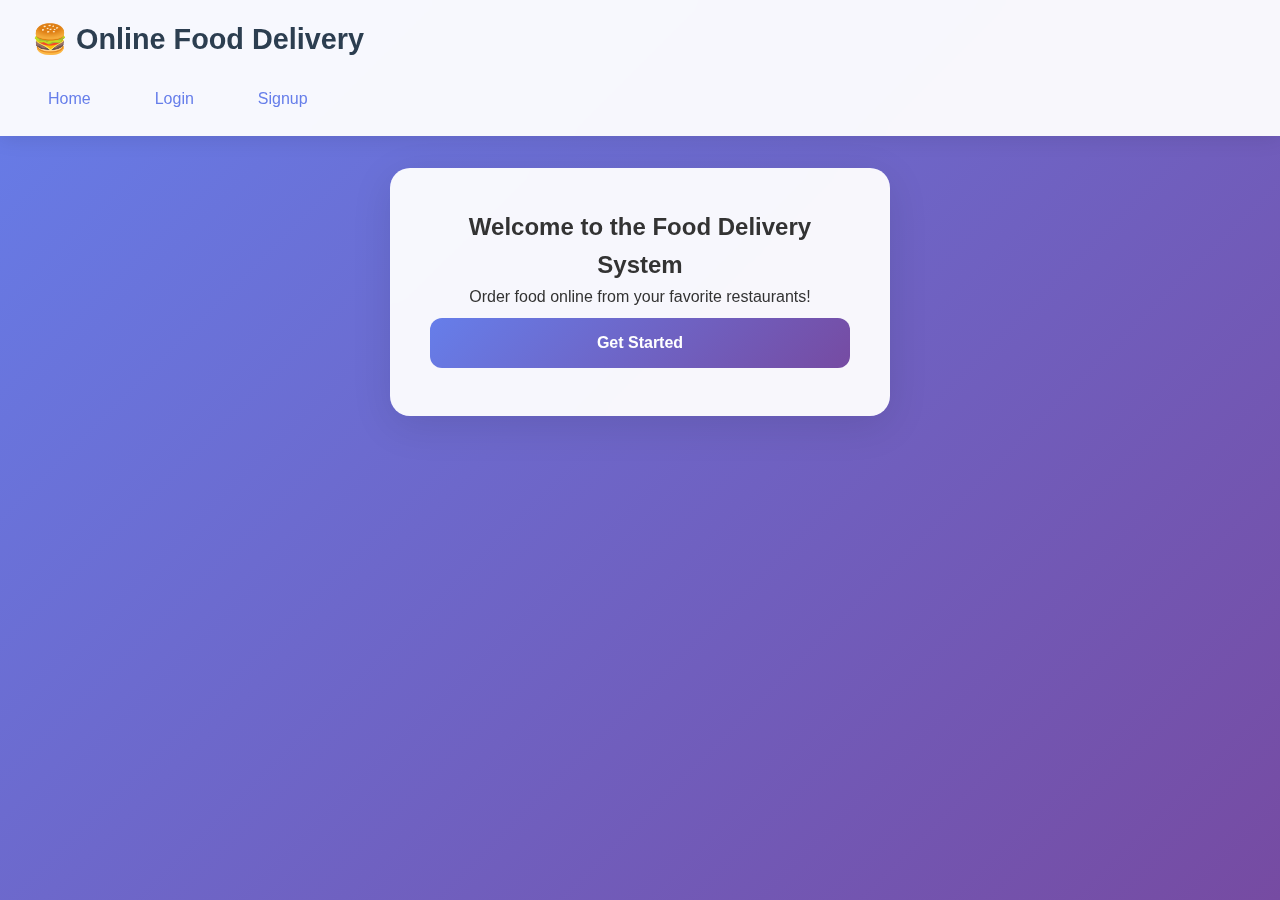
<file: frontend/index.html>
<!DOCTYPE html>
<html lang="en">
<head>
  <meta charset="UTF-8">
  <title>Food Delivery - Home</title>
  <link rel="stylesheet" href="style.css">
</head>
<body>
  <header>
    <h1>🍔 Online Food Delivery</h1>
    <nav>
      <a href="index.html">Home</a>
      <a href="login.html">Login</a>
      <a href="signup.html">Signup</a>
    </nav>
  </header>

  <div class="container" style="text-align:center;">
    <h2>Welcome to the Food Delivery System</h2>
    <p>Order food online from your favorite restaurants!</p>
    <a href="login.html"><button>Get Started</button></a>
  </div>
</body>
</html>
</file>
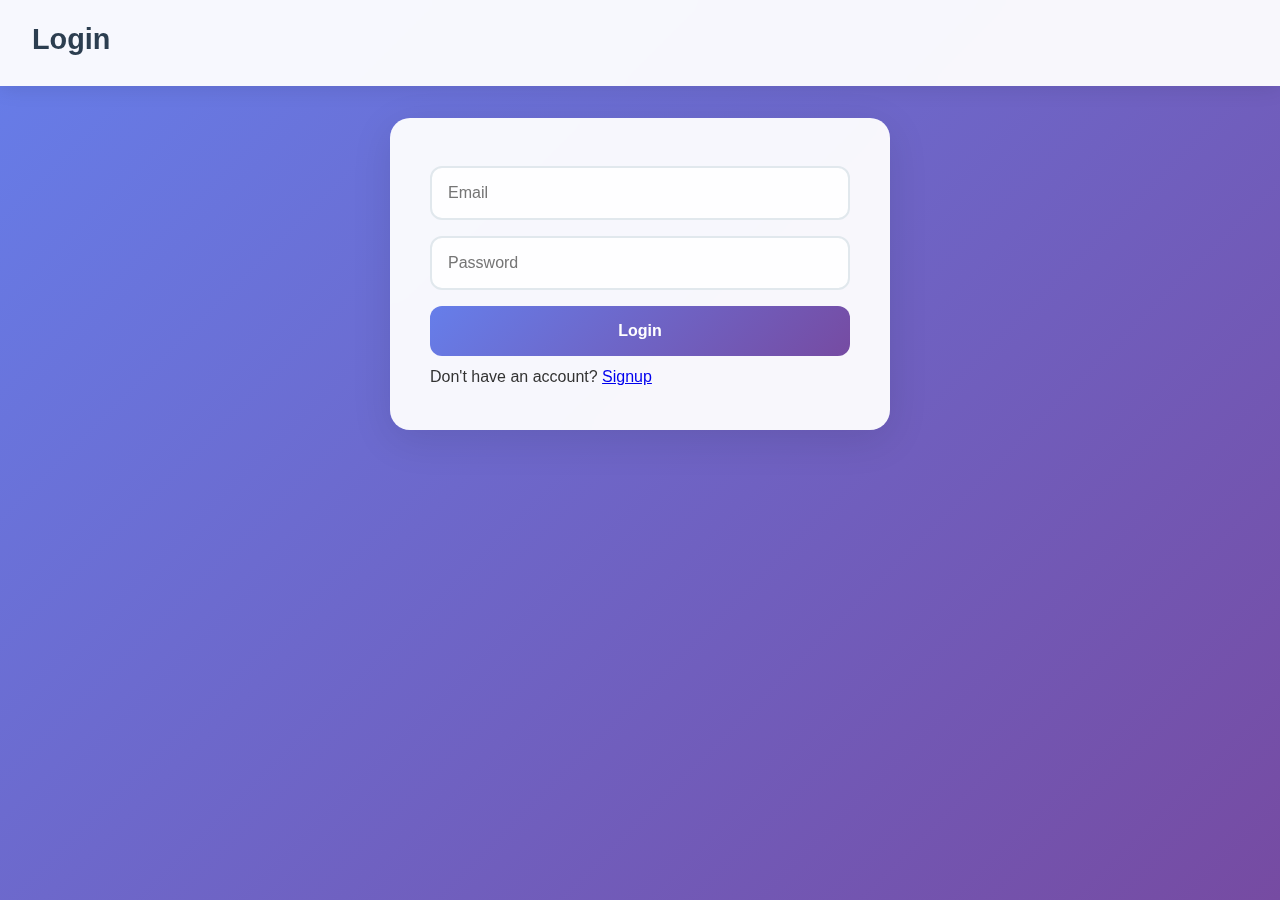
<file: frontend/login.html>
<!DOCTYPE html>
<html lang="en">
<head>
  <meta charset="UTF-8">
  <title>Login</title>
  <link rel="stylesheet" href="style.css">
</head>
<body>
  <header><h1>Login</h1></header>
  <div class="container">
    <form id="loginForm">
      <input type="email" name="email" placeholder="Email" required>
      <input type="password" name="password" placeholder="Password" required>
      <button type="submit">Login</button>
    </form>
    <p>Don't have an account? <a href="signup.html">Signup</a></p>
  </div>
  <script src="script.js"></script>
</body>
</html>
</file>
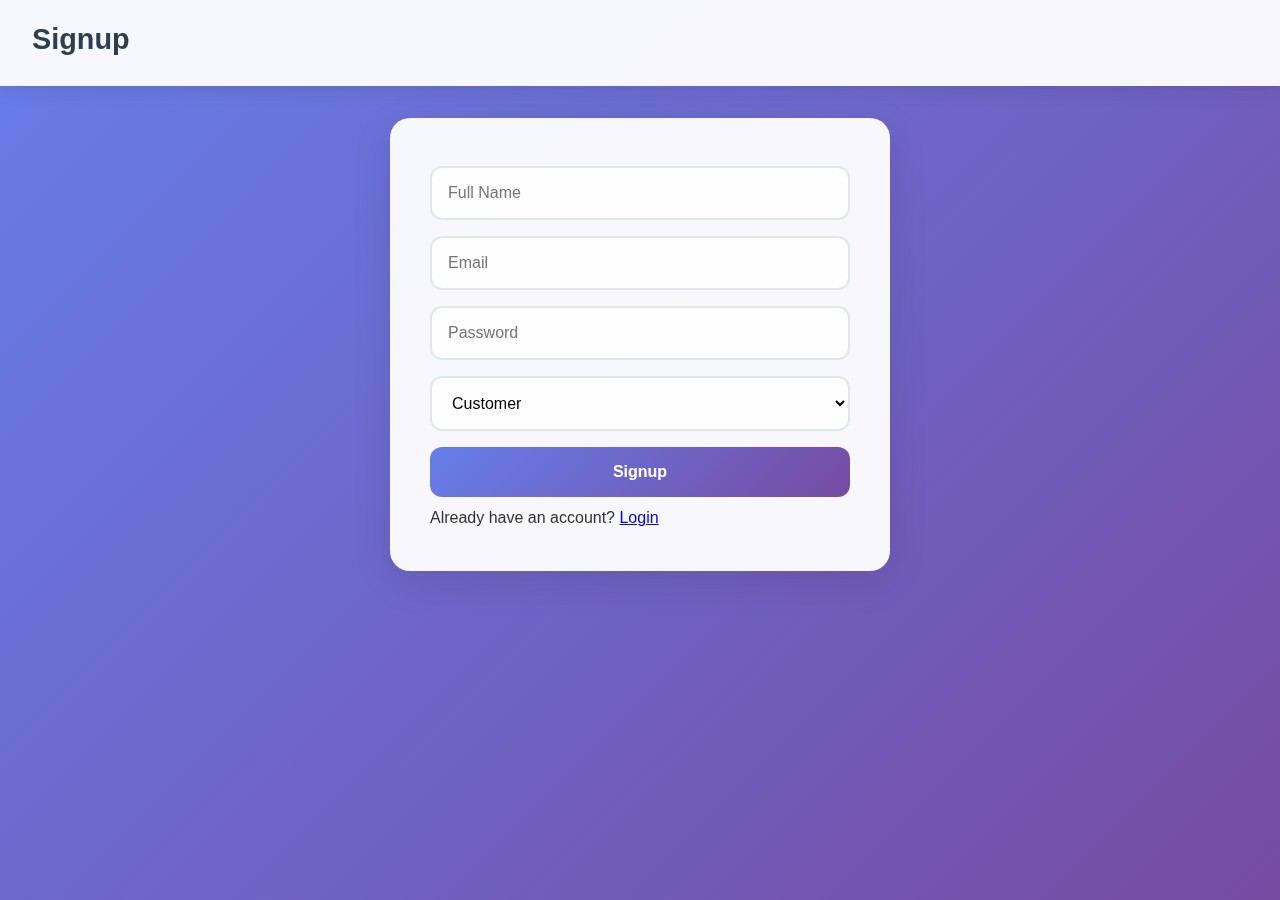
<file: frontend/signup.html>
<!DOCTYPE html>
<html lang="en">
<head>
  <meta charset="UTF-8">
  <title>Signup</title>
  <link rel="stylesheet" href="style.css">
</head>
<body>
  <header><h1>Signup</h1></header>
  <div class="container">
    <form id="signupForm">
      <input type="text" name="name" placeholder="Full Name" required>
      <input type="email" name="email" placeholder="Email" required>
      <input type="password" name="password" placeholder="Password" required>
      <select name="role" required>
        <option value="customer">Customer</option>
        <option value="restaurant">Restaurant Owner</option>
      </select>
      <button type="submit">Signup</button>
    </form>
    <p>Already have an account? <a href="login.html">Login</a></p>
  </div>
  <script src="script.js"></script>
</body>
</html>
</file>
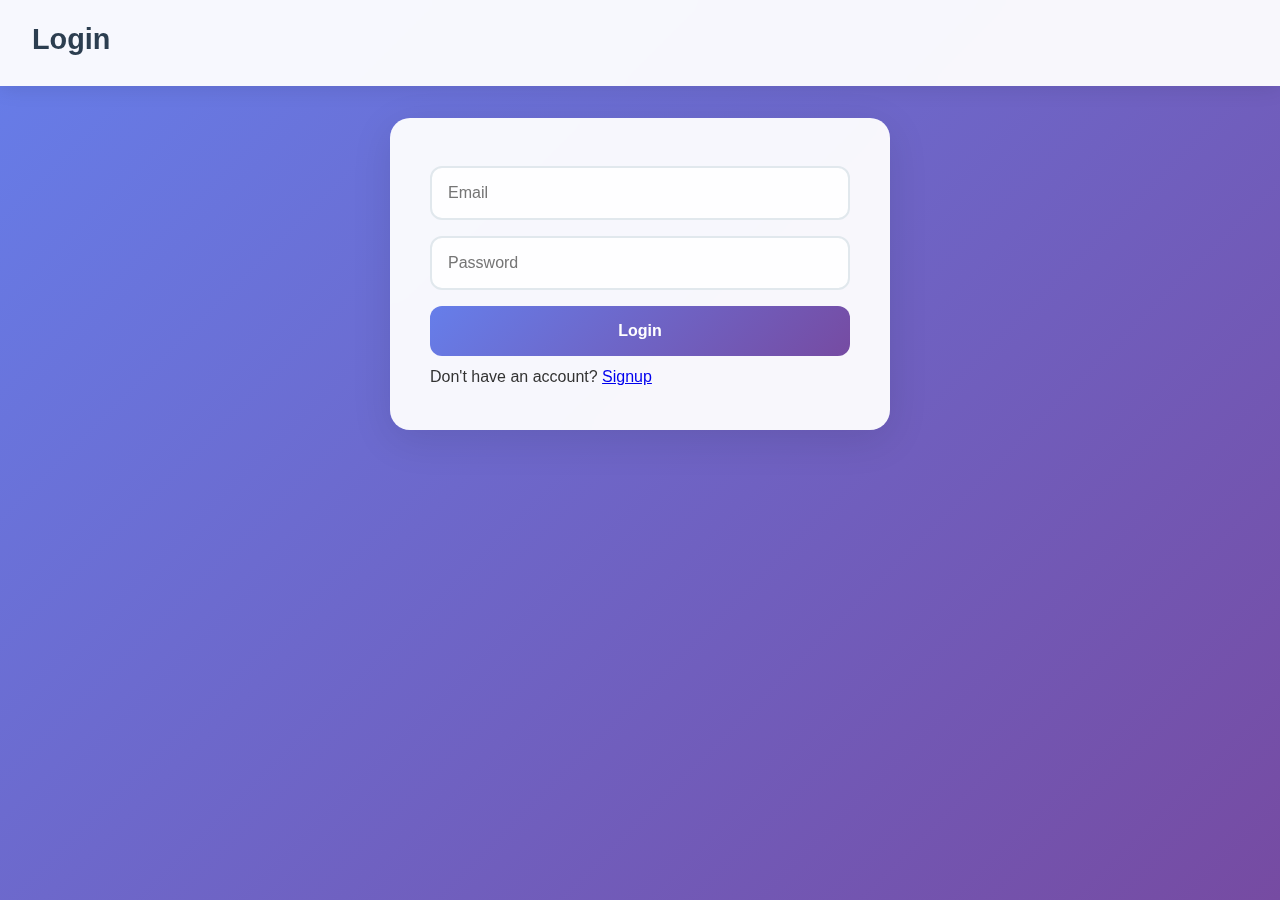
<file: frontend/admin/admin_dashboard.html>
<!DOCTYPE html>
<html lang="en">
<head>
  <meta charset="UTF-8">
  <title>Admin Dashboard</title>
<link rel="stylesheet" href="../style.css">
</head>
<body>
  <script>
    const user = JSON.parse(localStorage.getItem("user"));
    if (!user || user.role !== "admin") {
      alert("Access denied. Redirecting to login.");
      window.location.href = "../login.html";
    }
  </script>

  <div class="dashboard-header">
    <h1>Welcome, Admin! 👑</h1>
    <button class="logout-btn" onclick="logout()">Logout</button>
  </div>

  <section>
    <h2>📊 System Overview</h2>
    <div class="card">
      <h3>Total Users</h3>
      <p>Manage all registered users in the system</p>
    </div>
    <div class="card">
      <h3>Total Restaurants</h3>
      <p>Monitor and manage restaurant accounts</p>
    </div>
    <div class="card">
      <h3>System Analytics</h3>
      <p>View detailed reports and statistics</p>
    </div>
  </section>

  <script>
    function logout() {
      localStorage.removeItem("user");
      window.location.href = "../login.html";
    }
  </script>
</body>
</html>
</file>
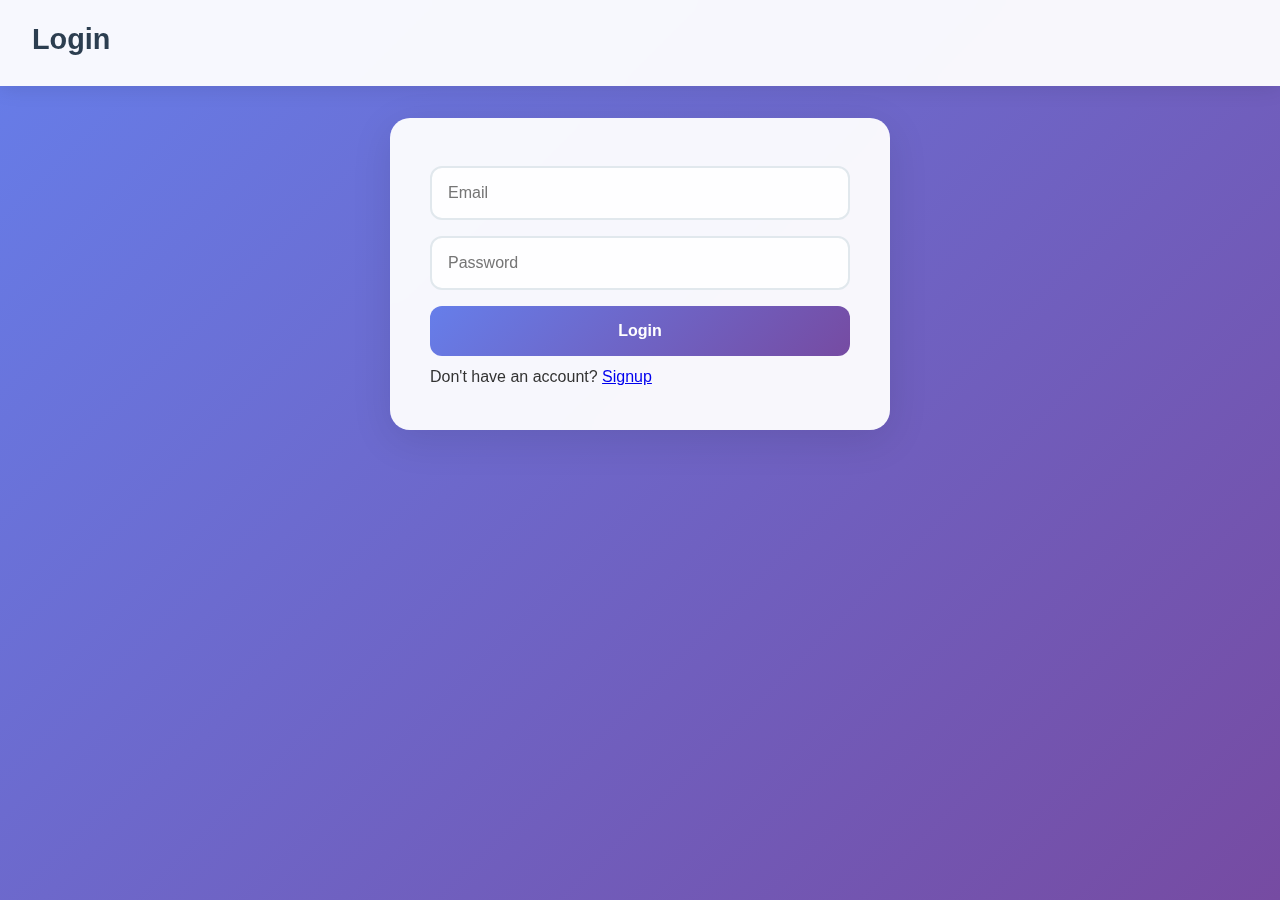
<file: frontend/customer/customer_dashboard.html>
<!DOCTYPE html>
<html lang="en">
<head>
  <meta charset="UTF-8">
  <title>Customer Dashboard</title>
  <link rel="stylesheet" href="../style.css">
</head>
<body>
  <script>
    const user = JSON.parse(localStorage.getItem("user"));
    if (!user || user.role !== "customer") {
      alert("Access denied. Redirecting to login.");
      window.location.href = "../login.html";
    }
  </script>

  <div class="dashboard-header">
    <h1>Welcome, <span id="userName"></span>! 👋</h1>
    <div class="header-actions">
      <button class="cart-btn" onclick="toggleCart()">
        🛒 Cart (<span id="cartCount">0</span>)
      </button>
      <button class="logout-btn" onclick="logout()">Logout</button>
    </div>
  </div>

  <!-- Cart Sidebar -->
  <div id="cartSidebar" class="cart-sidebar">
    <div class="cart-header">
      <h3>Your Cart</h3>
      <button onclick="toggleCart()" class="close-cart">×</button>
    </div>
    <div id="cartItems"></div>
    <div class="cart-footer">
      <div class="cart-total">Total: $<span id="cartTotal">0.00</span></div>
      <button class="checkout-btn" onclick="showCheckout()">Checkout</button>
    </div>
  </div>

  <!-- Checkout Modal -->
  <div id="checkoutModal" class="modal">
    <div class="modal-content">
      <h3>Checkout</h3>
      <form id="checkoutForm">
        <input type="text" id="deliveryAddress" placeholder="Delivery Address" required>
        <input type="tel" id="phone" placeholder="Phone Number" required>
        <textarea id="notes" placeholder="Special instructions (optional)"></textarea>
        <div class="modal-actions">
          <button type="button" onclick="closeCheckout()">Cancel</button>
          <button type="submit">Place Order</button>
        </div>
      </form>
    </div>
  </div>

  <section>
    <h2>🍽️ Browse Restaurants</h2>
    <div id="restaurants">
      <div class="loading"></div>
    </div>
  </section>

  <section>
    <h2>📋 My Orders</h2>
    <div id="orders">
      <p class="text-center">Loading orders...</p>
    </div>
  </section>

  <script>
    const API_BASE = "http://localhost/food%20delivery%20system/backend";
    let cart = [];

    // Initialize
    document.getElementById('userName').textContent = user.name;
    loadRestaurants();
    loadOrders();
    loadCart();

    async function loadRestaurants() {
      try {
        const res = await fetch(`${API_BASE}/customer/get_restaurents.php`);
        const data = await res.json();
        const container = document.getElementById("restaurants");
        
        if (data.length === 0) {
          container.innerHTML = '<p class="text-center">No restaurants available.</p>';
          return;
        }
        
        container.innerHTML = data.map(r =>
          `<div class="restaurant-card">
             <div class="restaurant-info">
               <h3>${r.name}</h3>
               <p>${r.description || 'Delicious food awaits!'}</p>
             </div>
             <button class="btn-secondary" onclick="viewMenu(${r.restaurant_id})">View Menu</button>
           </div>`
        ).join("");
      } catch (error) {
        document.getElementById("restaurants").innerHTML = '<p class="text-center">Error loading restaurants.</p>';
      }
    }

    async function viewMenu(restaurantId) {
      try {
        const res = await fetch(`${API_BASE}/restaurant/get_menu.php?restaurant_id=${restaurantId}`);
        const menu = await res.json();
        
        if (menu.length === 0) {
          alert("No menu items available.");
          return;
        }
        
        const menuHtml = menu.map(m => 
          `<div class="menu-item">
             <div class="menu-item-info">
               <h4>${m.name}</h4>
               <p>${m.description || ''}</p>
             </div>
             <div class="menu-item-actions">
               <span class="menu-item-price">$${m.price}</span>
               <button onclick="addToCart(${m.menu_item_id}, '${m.name}', ${m.price})" class="add-to-cart-btn">Add to Cart</button>
             </div>
           </div>`
        ).join("");
        
        showModal('Menu', menuHtml);
      } catch (error) {
        alert("Error loading menu.");
      }
    }

    async function addToCart(menuItemId, name, price) {
      const formData = new FormData();
      formData.append('customer_id', user.user_id);
      formData.append('menu_item_id', menuItemId);
      formData.append('quantity', 1);

      try {
        const res = await fetch(`${API_BASE}/customer/add_to_cart.php`, {
          method: 'POST',
          body: formData
        });
        const result = await res.json();
        
        if (result.success) {
          loadCart();
          showNotification('Item added to cart!');
        } else {
          alert(result.message);
        }
      } catch (error) {
        alert("Error adding to cart.");
      }
    }

    async function loadCart() {
      try {
        const res = await fetch(`${API_BASE}/customer/get_cart.php?customer_id=${user.user_id}`);
        cart = await res.json();
        updateCartDisplay();
      } catch (error) {
        console.error("Error loading cart:", error);
      }
    }

    function updateCartDisplay() {
      const cartCount = cart.reduce((sum, item) => sum + item.quantity, 0);
      const cartTotal = cart.reduce((sum, item) => sum + (item.price * item.quantity), 0);
      
      document.getElementById('cartCount').textContent = cartCount;
      document.getElementById('cartTotal').textContent = cartTotal.toFixed(2);
      
      const cartItems = document.getElementById('cartItems');
      if (cart.length === 0) {
        cartItems.innerHTML = '<p class="text-center">Your cart is empty</p>';
        return;
      }
      
      cartItems.innerHTML = cart.map(item =>
        `<div class="cart-item">
           <div class="cart-item-info">
             <h4>${item.name}</h4>
             <p>${item.restaurant_name}</p>
             <span class="cart-item-price">$${item.price} x ${item.quantity}</span>
           </div>
           <button onclick="removeFromCart(${item.cart_id})" class="remove-btn">×</button>
         </div>`
      ).join("");
    }

    async function removeFromCart(cartId) {
      const formData = new FormData();
      formData.append('cart_id', cartId);

      try {
        const res = await fetch(`${API_BASE}/customer/remove_from_cart.php`, {
          method: 'POST',
          body: formData
        });
        const result = await res.json();
        
        if (result.success) {
          loadCart();
        } else {
          alert(result.message);
        }
      } catch (error) {
        alert("Error removing item.");
      }
    }

    async function loadOrders() {
      try {
        const res = await fetch(`${API_BASE}/customer/get_orders.php?customer_id=${user.user_id}`);
        const orders = await res.json();
        const container = document.getElementById("orders");
        
        if (orders.length === 0) {
          container.innerHTML = '<p class="text-center">No orders yet.</p>';
          return;
        }
        
        container.innerHTML = orders.map(o => 
          `<div class="order-item">
             <div class="order-info">
               <h4>${o.restaurant_name}</h4>
               <p>Total: $${o.total_amount}</p>
               <small>${new Date(o.created_at).toLocaleDateString()}</small>
             </div>
             <span class="order-status status-${o.status}">${o.status}</span>
           </div>`
        ).join("");
      } catch (error) {
        document.getElementById("orders").innerHTML = '<p class="text-center">Error loading orders.</p>';
      }
    }

    function toggleCart() {
      const sidebar = document.getElementById('cartSidebar');
      sidebar.classList.toggle('active');
    }

    function showCheckout() {
      if (cart.length === 0) {
        alert('Your cart is empty!');
        return;
      }
      document.getElementById('checkoutModal').style.display = 'flex';
    }

    function closeCheckout() {
      document.getElementById('checkoutModal').style.display = 'none';
    }

    document.getElementById('checkoutForm').addEventListener('submit', async (e) => {
      e.preventDefault();
      
      const formData = new FormData();
      formData.append('customer_id', user.user_id);
      formData.append('delivery_address', document.getElementById('deliveryAddress').value);
      formData.append('phone', document.getElementById('phone').value);
      formData.append('notes', document.getElementById('notes').value);

      try {
        const res = await fetch(`${API_BASE}/customer/place_order.php`, {
          method: 'POST',
          body: formData
        });
        const result = await res.json();
        
        if (result.success) {
          alert('Order placed successfully!');
          closeCheckout();
          loadCart();
          loadOrders();
          document.getElementById('checkoutForm').reset();
        } else {
          alert(result.message);
        }
      } catch (error) {
        alert("Error placing order.");
      }
    });

    function showModal(title, content) {
      const modal = document.createElement('div');
      modal.className = 'modal';
      modal.style.display = 'flex';
      modal.innerHTML = `
        <div class="modal-content">
          <div class="modal-header">
            <h3>${title}</h3>
            <button onclick="this.closest('.modal').remove()" class="close-btn">×</button>
          </div>
          <div class="modal-body">${content}</div>
        </div>
      `;
      document.body.appendChild(modal);
    }

    function showNotification(message) {
      const notification = document.createElement('div');
      notification.className = 'notification';
      notification.textContent = message;
      document.body.appendChild(notification);
      
      setTimeout(() => {
        notification.classList.add('show');
      }, 100);
      
      setTimeout(() => {
        notification.remove();
      }, 3000);
    }

    function logout() {
      localStorage.removeItem("user");
      window.location.href = "../login.html";
    }
  </script>
</body>
</html>
</file>
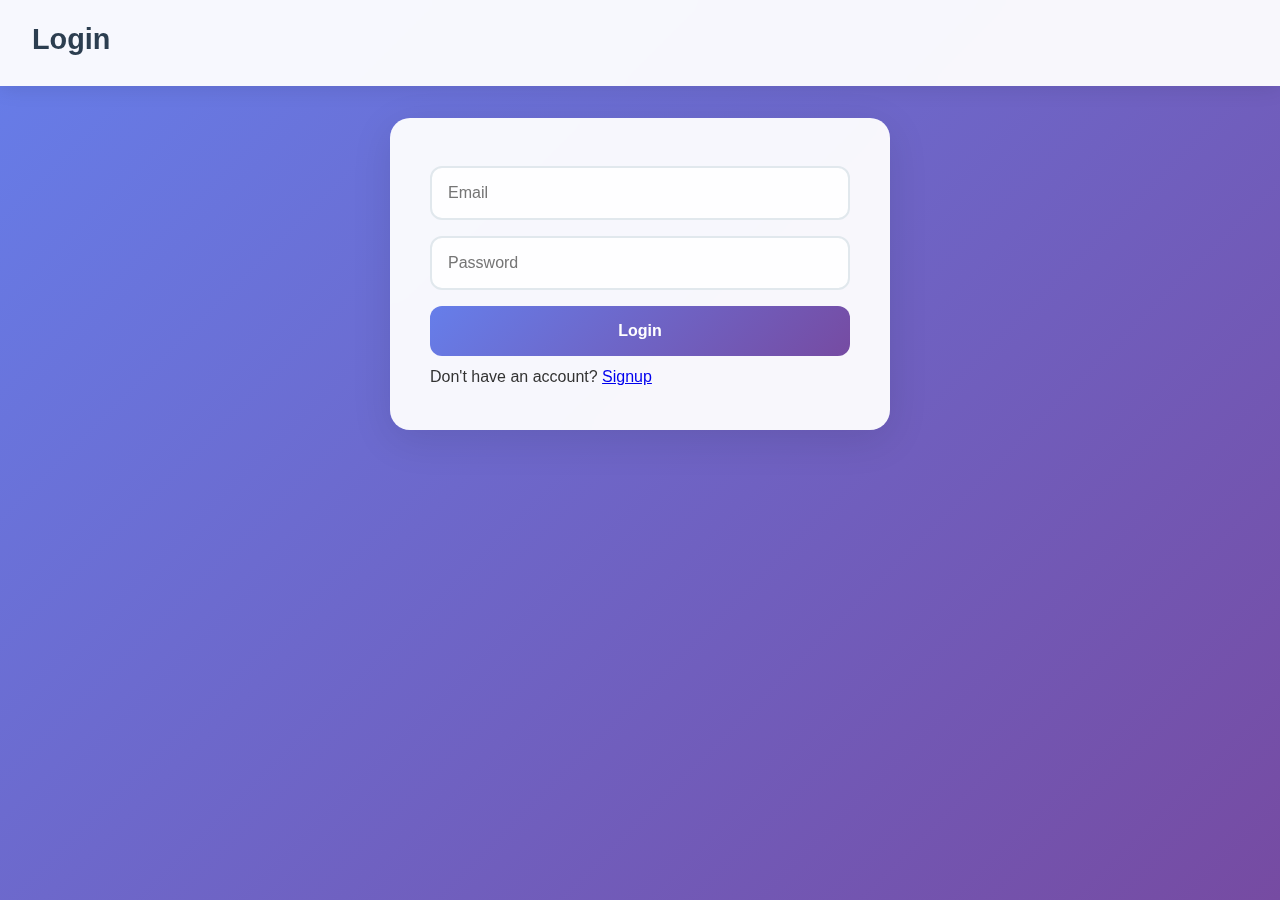
<file: frontend/restaurant/owner_dashboard.html>
<!DOCTYPE html>
<html lang="en">
<head>
  <meta charset="UTF-8">
  <title>Restaurant Dashboard</title>
  <link rel="stylesheet" href="../style.css">
</head>
<body>
  <script>
    const user = JSON.parse(localStorage.getItem("user"));
    if (!user || user.role !== "restaurant") {
      alert("Access denied. Redirecting to login.");
      window.location.href = "../login.html";
    }
  </script>

  <div class="dashboard-header">
    <h1>Welcome, <span id="userName"></span>! 👨‍🍳</h1>
    <button class="logout-btn" onclick="logout()">Logout</button>
  </div>

  <section>
    <h2>🍽️ Manage Menu</h2>
    <div class="form-grid">
      <input type="text" id="item_name" placeholder="Item Name">
      <input type="number" id="item_price" placeholder="Price" step="0.01">
    </div>
    <textarea id="item_description" placeholder="Description (optional)"></textarea>
    <input type="text" id="item_category" placeholder="Category (e.g., Pizza, Burger)">
    <button class="btn-success" onclick="addMenuItem()">Add Menu Item</button>
    <div id="menu_list"></div>
  </section>

  <section>
    <h2>📋 Incoming Orders</h2>
    <div id="order_list">
      <p class="text-center">Loading orders...</p>
    </div>
  </section>

  <script>
    const API_BASE = "http://localhost/food%20delivery%20system/backend/restaurant";

    // Initialize
    document.getElementById('userName').textContent = user.name;
    loadMenu();
    loadOrders();
    
    // Refresh orders every 30 seconds
    setInterval(loadOrders, 30000);

    async function loadMenu() {
      try {
        const res = await fetch(`${API_BASE}/get_menu.php?restaurant_id=${user.user_id}`);
        const menu = await res.json();
        const container = document.getElementById("menu_list");
        
        if (menu.length === 0) {
          container.innerHTML = '<p class="text-center">No menu items yet. Add your first item!</p>';
          return;
        }
        
        container.innerHTML = menu.map(m => 
          `<div class="menu-item">
             <div class="menu-item-info">
               <h4>${m.name}</h4>
               <p>${m.description || ''}</p>
               <small>Category: ${m.category || 'Uncategorized'}</small>
             </div>
             <div class="menu-item-price">$${m.price}</div>
           </div>`
        ).join("");
      } catch (error) {
        document.getElementById("menu_list").innerHTML = '<p class="text-center">Error loading menu.</p>';
      }
    }

    async function addMenuItem() {
      const name = document.getElementById("item_name").value.trim();
      const price = document.getElementById("item_price").value.trim();
      const description = document.getElementById("item_description").value.trim();
      const category = document.getElementById("item_category").value.trim();
      
      if (!name || !price) {
        alert("Please fill in item name and price.");
        return;
      }
      
      const formData = new FormData();
      formData.append("restaurant_id", user.user_id);
      formData.append("name", name);
      formData.append("price", price);
      formData.append("description", description);
      formData.append("category", category);

      try {
        const res = await fetch(`${API_BASE}/add_menu_item.php`, {method:"POST", body:formData});
        const data = await res.json();
        
        if (data.success) {
          document.getElementById("item_name").value = "";
          document.getElementById("item_price").value = "";
          document.getElementById("item_description").value = "";
          document.getElementById("item_category").value = "";
          loadMenu();
          showNotification("Menu item added successfully!");
        } else {
          alert(data.message);
        }
      } catch (error) {
        alert("Error adding menu item.");
      }
    }

    async function loadOrders() {
      try {
        const res = await fetch(`${API_BASE}/get_orders.php?restaurant_id=${user.user_id}`);
        const orders = await res.json();
        const container = document.getElementById("order_list");
        
        if (orders.length === 0) {
          container.innerHTML = '<p class="text-center">No orders yet.</p>';
          return;
        }
        
        container.innerHTML = orders.map(o => 
          `<div class="order-item">
             <div class="order-header">
               <div class="order-info">
                 <h4>Order #${o.order_id}</h4>
                 <p>${o.customer_name} - ${o.customer_email}</p>
                 <small>${new Date(o.created_at).toLocaleDateString()}</small>
               </div>
               <span class="order-status status-${o.status}">${o.status}</span>
             </div>
             <div class="order-actions">
               ${getStatusButtons(o.order_id, o.status)}
             </div>
           </div>`
        ).join("");
      } catch (error) {
        document.getElementById("order_list").innerHTML = '<p class="text-center">Error loading orders.</p>';
      }
    }

    function getStatusButtons(orderId, currentStatus) {
      const statusFlow = {
        'pending': 'confirmed',
        'confirmed': 'preparing',
        'preparing': 'out_for_delivery',
        'out_for_delivery': 'delivered'
      };
      
      if (currentStatus === 'delivered' || currentStatus === 'cancelled') {
        return '<span class="status-final">Order Complete</span>';
      }
      
      const nextStatus = statusFlow[currentStatus];
      if (!nextStatus) return '';
      
      return `
        <button onclick="updateOrderStatus(${orderId}, '${nextStatus}')" class="status-btn">
          Mark as ${nextStatus.replace('_', ' ')}
        </button>
        <button onclick="updateOrderStatus(${orderId}, 'cancelled')" class="cancel-btn">
          Cancel Order
        </button>
      `;
    }

    async function updateOrderStatus(orderId, status) {
      const formData = new FormData();
      formData.append('order_id', orderId);
      formData.append('status', status);

      try {
        const res = await fetch(`${API_BASE}/update_order_status.php`, {
          method: 'POST',
          body: formData
        });
        const result = await res.json();
        
        if (result.success) {
          loadOrders();
          showNotification(`Order status updated to ${status.replace('_', ' ')}!`);
        } else {
          alert(result.message);
        }
      } catch (error) {
        alert("Error updating order status.");
      }
    }

    function showNotification(message) {
      const notification = document.createElement('div');
      notification.className = 'notification';
      notification.textContent = message;
      document.body.appendChild(notification);
      
      setTimeout(() => {
        notification.classList.add('show');
      }, 100);
      
      setTimeout(() => {
        notification.remove();
      }, 3000);
    }

    function logout() {
      localStorage.removeItem("user");
      window.location.href = "../login.html";
    }
  </script>
</body>
</html>
</file>
<file: frontend/style.css>
/* Enhanced Food Delivery System Styles */
* {
  margin: 0;
  padding: 0;
  box-sizing: border-box;
}

body {
  font-family: 'Segoe UI', Tahoma, Geneva, Verdana, sans-serif;
  line-height: 1.6;
  color: #333;
  background: linear-gradient(135deg, #667eea 0%, #764ba2 100%);
  min-height: 100vh;
}

/* Header Styles */
header {
  background: rgba(255, 255, 255, 0.95);
  backdrop-filter: blur(10px);
  padding: 1rem 2rem;
  box-shadow: 0 2px 20px rgba(0, 0, 0, 0.1);
  position: sticky;
  top: 0;
  z-index: 100;
  transition: all 0.3s ease;
}

header h1 {
  color: #2c3e50;
  font-size: 1.8rem;
  font-weight: 600;
  margin-bottom: 0.5rem;
}

/* Navigation */
nav {
  display: flex;
  gap: 2rem;
  margin-top: 1rem;
}

nav a {
  color: #667eea;
  text-decoration: none;
  font-weight: 500;
  padding: 0.5rem 1rem;
  border-radius: 25px;
  transition: all 0.3s ease;
  position: relative;
  overflow: hidden;
}

nav a:hover {
  background: #667eea;
  color: white;
  transform: translateY(-2px);
  box-shadow: 0 5px 15px rgba(102, 126, 234, 0.3);
}

/* Container */
.container {
  max-width: 500px;
  margin: 2rem auto;
  background: rgba(255, 255, 255, 0.95);
  backdrop-filter: blur(10px);
  padding: 2.5rem;
  border-radius: 20px;
  box-shadow: 0 10px 40px rgba(0, 0, 0, 0.1);
  animation: slideUp 0.6s ease-out;
}

@keyframes slideUp {
  from {
    opacity: 0;
    transform: translateY(30px);
  }
  to {
    opacity: 1;
    transform: translateY(0);
  }
}

/* Form Elements */
input, select, textarea {
  width: 100%;
  padding: 1rem;
  margin: 0.5rem 0;
  border: 2px solid #e1e8ed;
  border-radius: 12px;
  font-size: 1rem;
  transition: all 0.3s ease;
  background: rgba(255, 255, 255, 0.8);
}

input:focus, select:focus, textarea:focus {
  outline: none;
  border-color: #667eea;
  box-shadow: 0 0 0 3px rgba(102, 126, 234, 0.1);
  transform: translateY(-2px);
}

/* Buttons */
button {
  padding: 1rem 1.5rem;
  margin: 0.5rem 0;
  border: none;
  border-radius: 12px;
  font-size: 1rem;
  font-weight: 600;
  cursor: pointer;
  transition: all 0.3s ease;
  position: relative;
  overflow: hidden;
}

button:before {
  content: '';
  position: absolute;
  top: 0;
  left: -100%;
  width: 100%;
  height: 100%;
  background: linear-gradient(90deg, transparent, rgba(255, 255, 255, 0.2), transparent);
  transition: left 0.5s;
}

button:hover:before {
  left: 100%;
}

/* Primary Button */
button, button[type="submit"] {
  background: linear-gradient(135deg, #667eea 0%, #764ba2 100%);
  color: white;
  width: 100%;
}

button:hover {
  transform: translateY(-3px);
  box-shadow: 0 10px 25px rgba(102, 126, 234, 0.3);
}

button:active {
  transform: translateY(-1px);
}

/* Secondary Button */
.btn-secondary {
  background: linear-gradient(135deg, #f093fb 0%, #f5576c 100%);
  width: auto;
}

.btn-secondary:hover {
  box-shadow: 0 10px 25px rgba(245, 87, 108, 0.3);
}

/* Success Button */
.btn-success {
  background: linear-gradient(135deg, #4facfe 0%, #00f2fe 100%);
}

.btn-success:hover {
  box-shadow: 0 10px 25px rgba(79, 172, 254, 0.3);
}

/* Dashboard Styles */
.dashboard-header {
  display: flex;
  justify-content: space-between;
  align-items: center;
  margin-bottom: 2rem;
  padding: 1.5rem;
  background: rgba(255, 255, 255, 0.95);
  border-radius: 15px;
  box-shadow: 0 5px 20px rgba(0, 0, 0, 0.1);
}

.dashboard-header h1 {
  color: #2c3e50;
  font-size: 1.5rem;
}

.header-actions {
  display: flex;
  gap: 1rem;
  align-items: center;
}

.cart-btn {
  background: linear-gradient(135deg, #ff9a9e 0%, #fecfef 100%);
  width: auto;
  padding: 0.7rem 1.5rem;
  margin: 0;
  font-size: 0.9rem;
}

.cart-btn:hover {
  box-shadow: 0 5px 15px rgba(255, 154, 158, 0.3);
}

.logout-btn {
  width: auto;
  padding: 0.7rem 1.5rem;
  margin: 0;
  background: linear-gradient(135deg, #ff6b6b 0%, #ee5a24 100%);
  font-size: 0.9rem;
}

.logout-btn:hover {
  box-shadow: 0 5px 15px rgba(255, 107, 107, 0.3);
}

/* Cart Sidebar */
.cart-sidebar {
  position: fixed;
  top: 0;
  right: -400px;
  width: 400px;
  height: 100vh;
  background: white;
  box-shadow: -5px 0 15px rgba(0, 0, 0, 0.1);
  transition: right 0.3s ease;
  z-index: 1000;
  display: flex;
  flex-direction: column;
}

.cart-sidebar.active {
  right: 0;
}

.cart-header {
  padding: 1.5rem;
  border-bottom: 1px solid #eee;
  display: flex;
  justify-content: space-between;
  align-items: center;
}

.close-cart {
  background: none;
  border: none;
  font-size: 1.5rem;
  cursor: pointer;
  width: auto;
  padding: 0.5rem;
  margin: 0;
}

#cartItems {
  flex: 1;
  overflow-y: auto;
  padding: 1rem;
}

.cart-footer {
  padding: 1.5rem;
  border-top: 1px solid #eee;
}

.cart-total {
  font-size: 1.2rem;
  font-weight: 600;
  margin-bottom: 1rem;
  text-align: center;
}

.checkout-btn {
  background: linear-gradient(135deg, #4facfe 0%, #00f2fe 100%);
}

/* Cart Item */
.cart-item {
  display: flex;
  justify-content: space-between;
  align-items: center;
  padding: 1rem;
  margin: 0.5rem 0;
  background: #f8f9fa;
  border-radius: 10px;
  transition: all 0.3s ease;
}

.cart-item:hover {
  background: #e9ecef;
}

.cart-item-info h4 {
  margin-bottom: 0.3rem;
}

.cart-item-info p {
  color: #666;
  font-size: 0.9rem;
  margin-bottom: 0.3rem;
}

.cart-item-price {
  font-weight: 600;
  color: #667eea;
}

.remove-btn {
  background: #ff6b6b;
  color: white;
  border: none;
  border-radius: 50%;
  width: 30px;
  height: 30px;
  font-size: 1.2rem;
  cursor: pointer;
  margin: 0;
  padding: 0;
}

/* Modal */
.modal {
  position: fixed;
  top: 0;
  left: 0;
  width: 100%;
  height: 100%;
  background: rgba(0, 0, 0, 0.5);
  display: none;
  align-items: center;
  justify-content: center;
  z-index: 2000;
}

.modal-content {
  background: white;
  padding: 2rem;
  border-radius: 15px;
  max-width: 500px;
  width: 90%;
  max-height: 80vh;
  overflow-y: auto;
}

.modal-header {
  display: flex;
  justify-content: space-between;
  align-items: center;
  margin-bottom: 1rem;
}

.close-btn {
  background: none;
  border: none;
  font-size: 1.5rem;
  cursor: pointer;
  width: auto;
  padding: 0.5rem;
  margin: 0;
}

.modal-actions {
  display: flex;
  gap: 1rem;
  margin-top: 1rem;
}

.modal-actions button {
  flex: 1;
}

/* Section Styles */
section {
  margin: 2rem 0;
  padding: 2rem;
  background: rgba(255, 255, 255, 0.95);
  border-radius: 15px;
  box-shadow: 0 5px 20px rgba(0, 0, 0, 0.1);
  animation: fadeIn 0.6s ease-out;
}

@keyframes fadeIn {
  from {
    opacity: 0;
    transform: translateY(20px);
  }
  to {
    opacity: 1;
    transform: translateY(0);
  }
}

section h2 {
  color: #2c3e50;
  margin-bottom: 1.5rem;
  font-size: 1.3rem;
  position: relative;
}

section h2:after {
  content: '';
  position: absolute;
  bottom: -5px;
  left: 0;
  width: 50px;
  height: 3px;
  background: linear-gradient(135deg, #667eea 0%, #764ba2 100%);
  border-radius: 2px;
}

/* Card Styles */
.card {
  background: rgba(255, 255, 255, 0.9);
  border-radius: 12px;
  padding: 1.5rem;
  margin: 1rem 0;
  box-shadow: 0 3px 15px rgba(0, 0, 0, 0.1);
  transition: all 0.3s ease;
  border-left: 4px solid #667eea;
}

.card:hover {
  transform: translateY(-5px);
  box-shadow: 0 8px 25px rgba(0, 0, 0, 0.15);
}

.card h3 {
  color: #2c3e50;
  margin-bottom: 0.5rem;
}

.card p {
  color: #666;
  margin-bottom: 1rem;
}

/* Restaurant Card */
.restaurant-card {
  display: flex;
  justify-content: space-between;
  align-items: center;
  padding: 1.5rem;
  margin: 1rem 0;
  background: rgba(255, 255, 255, 0.95);
  border-radius: 12px;
  box-shadow: 0 3px 15px rgba(0, 0, 0, 0.1);
  transition: all 0.3s ease;
}

.restaurant-card:hover {
  transform: translateY(-3px);
  box-shadow: 0 8px 25px rgba(0, 0, 0, 0.15);
}

.restaurant-info h3 {
  color: #2c3e50;
  margin-bottom: 0.5rem;
}

.restaurant-info p {
  color: #666;
  font-size: 0.9rem;
}

/* Menu Item */
.menu-item {
  display: flex;
  justify-content: space-between;
  align-items: center;
  padding: 1rem;
  margin: 0.5rem 0;
  background: rgba(255, 255, 255, 0.8);
  border-radius: 10px;
  border-left: 3px solid #4facfe;
  transition: all 0.3s ease;
}

.menu-item:hover {
  background: rgba(255, 255, 255, 1);
  transform: translateX(5px);
}

.menu-item-info h4 {
  color: #2c3e50;
  margin-bottom: 0.3rem;
}

.menu-item-info p {
  color: #666;
  font-size: 0.9rem;
  margin-bottom: 0.3rem;
}

.menu-item-info small {
  color: #999;
  font-size: 0.8rem;
}

.menu-item-actions {
  display: flex;
  align-items: center;
  gap: 1rem;
}

.menu-item-price {
  font-weight: 600;
  color: #667eea;
  font-size: 1.1rem;
}

.add-to-cart-btn {
  background: linear-gradient(135deg, #4facfe 0%, #00f2fe 100%);
  color: white;
  border: none;
  padding: 0.5rem 1rem;
  border-radius: 8px;
  font-size: 0.9rem;
  cursor: pointer;
  transition: all 0.3s ease;
  width: auto;
  margin: 0;
}

.add-to-cart-btn:hover {
  transform: translateY(-2px);
  box-shadow: 0 5px 15px rgba(79, 172, 254, 0.3);
}

/* Order Item */
.order-item {
  padding: 1rem;
  margin: 0.5rem 0;
  background: rgba(255, 255, 255, 0.9);
  border-radius: 10px;
  border-left: 3px solid #f093fb;
  transition: all 0.3s ease;
}

.order-item:hover {
  background: rgba(255, 255, 255, 1);
  transform: translateX(5px);
}

.order-header {
  display: flex;
  justify-content: space-between;
  align-items: center;
  margin-bottom: 1rem;
}

.order-info h4 {
  color: #2c3e50;
  margin-bottom: 0.3rem;
}

.order-info p {
  color: #666;
  font-size: 0.9rem;
  margin-bottom: 0.3rem;
}

.order-info small {
  color: #999;
  font-size: 0.8rem;
}

.order-actions {
  display: flex;
  gap: 1rem;
}

.status-btn {
  background: linear-gradient(135deg, #4facfe 0%, #00f2fe 100%);
  width: auto;
  padding: 0.5rem 1rem;
  margin: 0;
  font-size: 0.9rem;
}

.cancel-btn {
  background: linear-gradient(135deg, #ff6b6b 0%, #ee5a24 100%);
  width: auto;
  padding: 0.5rem 1rem;
  margin: 0;
  font-size: 0.9rem;
}

.status-final {
  color: #28a745;
  font-weight: 600;
  font-size: 0.9rem;
}

.order-status {
  display: inline-block;
  padding: 0.3rem 0.8rem;
  border-radius: 20px;
  font-size: 0.8rem;
  font-weight: 600;
  text-transform: uppercase;
}

.status-pending {
  background: #fff3cd;
  color: #856404;
}

.status-confirmed {
  background: #d1ecf1;
  color: #0c5460;
}

.status-preparing {
  background: #ffeaa7;
  color: #6c5ce7;
}

.status-out_for_delivery {
  background: #a8e6cf;
  color: #00b894;
}

.status-delivered {
  background: #d4edda;
  color: #155724;
}

.status-cancelled {
  background: #f8d7da;
  color: #721c24;
}

/* Form Grid */
.form-grid {
  display: grid;
  grid-template-columns: 1fr 1fr;
  gap: 1rem;
  margin: 1rem 0;
}

.form-grid input {
  margin: 0;
}

/* Loading Animation */
.loading {
  display: inline-block;
  width: 40px;
  height: 40px;
  border: 3px solid rgba(102, 126, 234, 0.3);
  border-radius: 50%;
  border-top-color: #667eea;
  animation: spin 1s ease-in-out infinite;
  margin: 2rem auto;
}

@keyframes spin {
  to { transform: rotate(360deg); }
}

/* Notification */
.notification {
  position: fixed;
  top: 20px;
  right: 20px;
  background: #4facfe;
  color: white;
  padding: 1rem 1.5rem;
  border-radius: 10px;
  box-shadow: 0 5px 15px rgba(0, 0, 0, 0.2);
  transform: translateX(400px);
  transition: transform 0.3s ease;
  z-index: 3000;
}

.notification.show {
  transform: translateX(0);
}

/* Welcome Section */
.welcome-section {
  text-align: center;
  padding: 4rem 2rem;
  background: rgba(255, 255, 255, 0.95);
  border-radius: 20px;
  margin: 2rem auto;
  max-width: 600px;
  box-shadow: 0 10px 40px rgba(0, 0, 0, 0.1);
}

.welcome-section h2 {
  font-size: 2.5rem;
  color: #2c3e50;
  margin-bottom: 1rem;
}

.welcome-section p {
  font-size: 1.2rem;
  color: #666;
  margin-bottom: 2rem;
}

.cta-button {
  display: inline-block;
  padding: 1rem 2rem;
  background: linear-gradient(135deg, #667eea 0%, #764ba2 100%);
  color: white;
  text-decoration: none;
  border-radius: 25px;
  font-weight: 600;
  transition: all 0.3s ease;
}

.cta-button:hover {
  transform: translateY(-3px);
  box-shadow: 0 10px 25px rgba(102, 126, 234, 0.3);
}

/* Responsive Design */
@media (max-width: 768px) {
  .container {
    margin: 1rem;
    padding: 1.5rem;
  }
  
  header {
    padding: 1rem;
  }
  
  nav {
    flex-direction: column;
    gap: 0.5rem;
  }
  
  .dashboard-header {
    flex-direction: column;
    gap: 1rem;
    text-align: center;
  }
  
  .header-actions {
    flex-direction: column;
    width: 100%;
  }
  
  .restaurant-card {
    flex-direction: column;
    text-align: center;
    gap: 1rem;
  }
  
  .menu-item {
    flex-direction: column;
    text-align: center;
    gap: 1rem;
  }
  
  .menu-item-actions {
    justify-content: center;
  }
  
  .order-header {
    flex-direction: column;
    text-align: center;
    gap: 1rem;
  }
  
  .order-actions {
    justify-content: center;
    flex-wrap: wrap;
  }
  
  .form-grid {
    grid-template-columns: 1fr;
  }
  
  .cart-sidebar {
    width: 100%;
    right: -100%;
  }
  
  .welcome-section h2 {
    font-size: 2rem;
  }
  
  .modal-actions {
    flex-direction: column;
  }
}

/* Utility Classes */
.text-center { text-align: center; }
.mb-1 { margin-bottom: 1rem; }
.mb-2 { margin-bottom: 2rem; }
.mt-1 { margin-top: 1rem; }
.mt-2 { margin-top: 2rem; }
.hidden { display: none; }
.flex { display: flex; }
.justify-between { justify-content: space-between; }
.align-center { align-items: center; }
</file>
